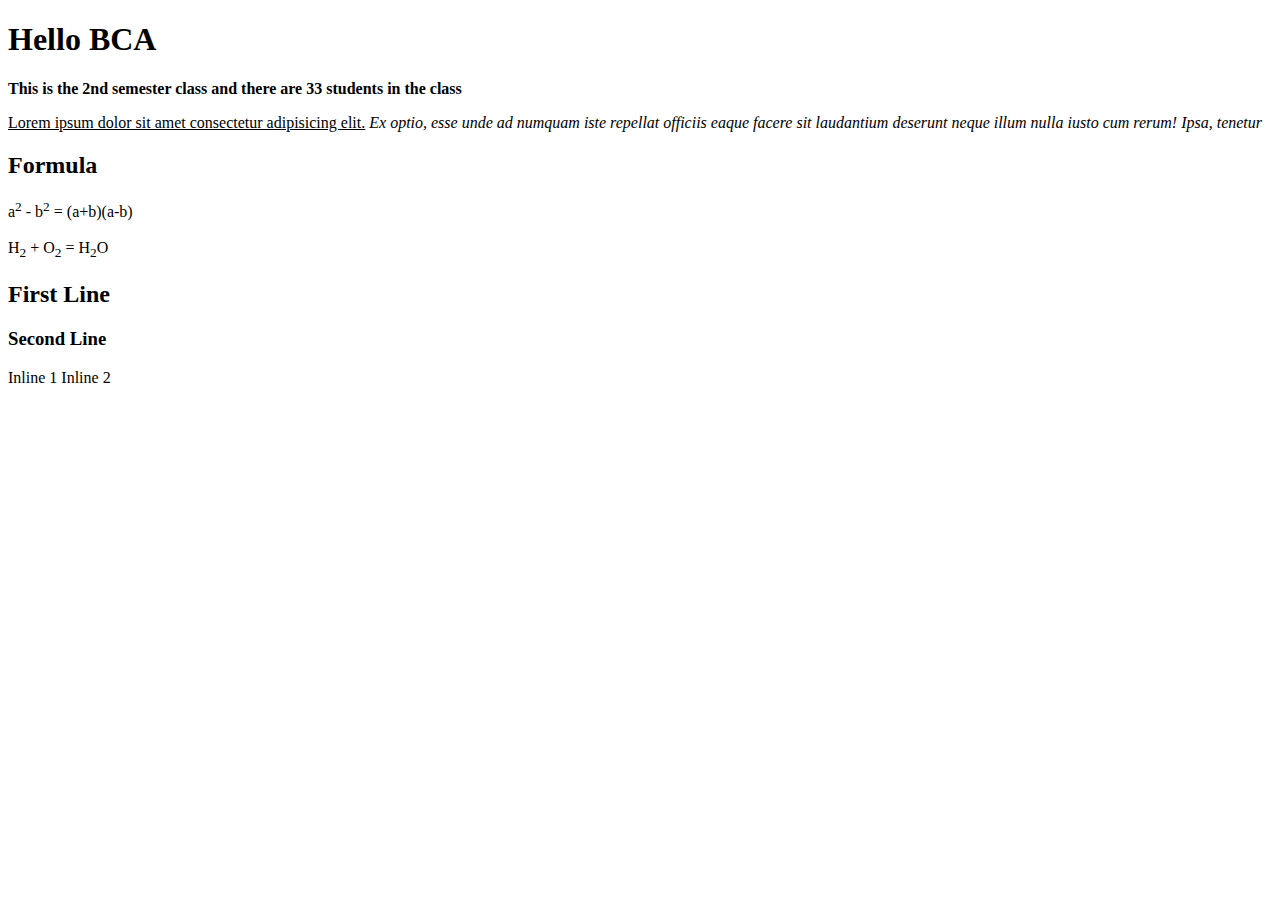
<file: html/index.html>
<!DOCTYPE html> <!--maile aba jati pani code lekhxu sabai html version 5 ko ho-->
<html lang="en">
<head>
    <meta charset="UTF-8">
    <meta name="viewport" content="width=device-width, initial-scale=1.0">
    <title>Document</title>
</head>
<body>
    <h1>Hello BCA</h1>
    <p><b>This is the 2nd semester class and there are 33 students in the class</b></p>
    <p><u>Lorem ipsum dolor sit amet consectetur adipisicing elit.</u><i> Ex optio, esse unde ad numquam iste repellat officiis eaque facere sit laudantium deserunt neque illum nulla iusto cum rerum! Ipsa, tenetur</i></p>
    <h2>Formula</h2>
     a<sup>2</sup> - b<sup>2</sup> = (a+b)(a-b)<br><br>
     H<sub>2</sub> + O<SUB>2</SUB> = H<sub>2</sub>O
     <h2>First Line</h2><h3>Second Line</h3>
     <span>Inline 1</span> <span>Inline 2</span>
</body>
</html>
</file>
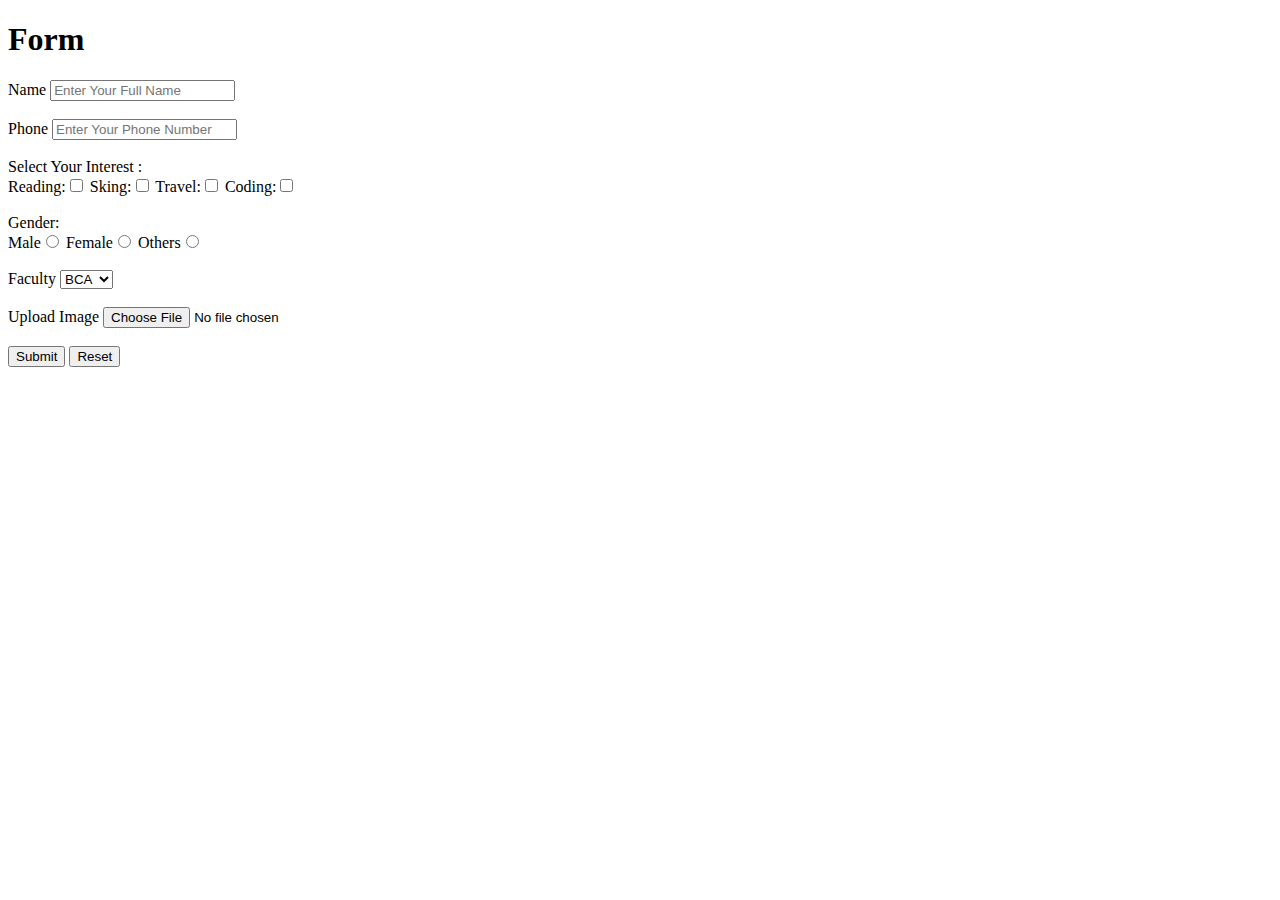
<file: html/form.html>
<!DOCTYPE html>
<html lang="en">
<head>
    <meta charset="UTF-8">
    <meta name="viewport" content="width=device-width, initial-scale=1.0">
    <title>Form</title>
</head>
<body>
    <div>
    <h1>Form</h1>
    <form action="">
    <div>
        <label for="name">Name</label>
         <input type="text" placeholder="Enter Your Full Name"id="name"> 
    </div><br>
    <div>
        <label for="phone">Phone</label>
        <input type="text" placeholder="Enter Your Phone Number" id="phone">
     </div>
     <br>
     <div>
        <label for="Interest">Select Your Interest : </label>
        <div>
        Reading:<input type="checkbox"id="interests"> 
        Sking:<input type="checkbox"id="interests">
        Travel:<input type="checkbox"id="interests">
        Coding:<input type="checkbox"id="interests">
        </div>
        <br>
        <div>
            <label for="gender">Gender:</label>
            <br>
            Male<input type="radio"name="gender">
            Female<input type="radio"name="gender">
            Others<input type="radio"name="gender">
        </div>
        <br>
        <div>
            <label for="faculty">Faculty</label>
            <select name="" id="faculty">
                <option value="bca">BCA</option>
                <option value="bim">BIM</option>
                <option value="csit">CSIT</option>
            </select>
        </div>
        <br>
        <div>
            <label for="Image">Upload Image</label>
            <input type="file" accept="" id="image">
        </div><br>
        <div>
            <input type="submit">
            <input type="reset">
        </div>
    </form>
</div>
</body>
</html>
</file>
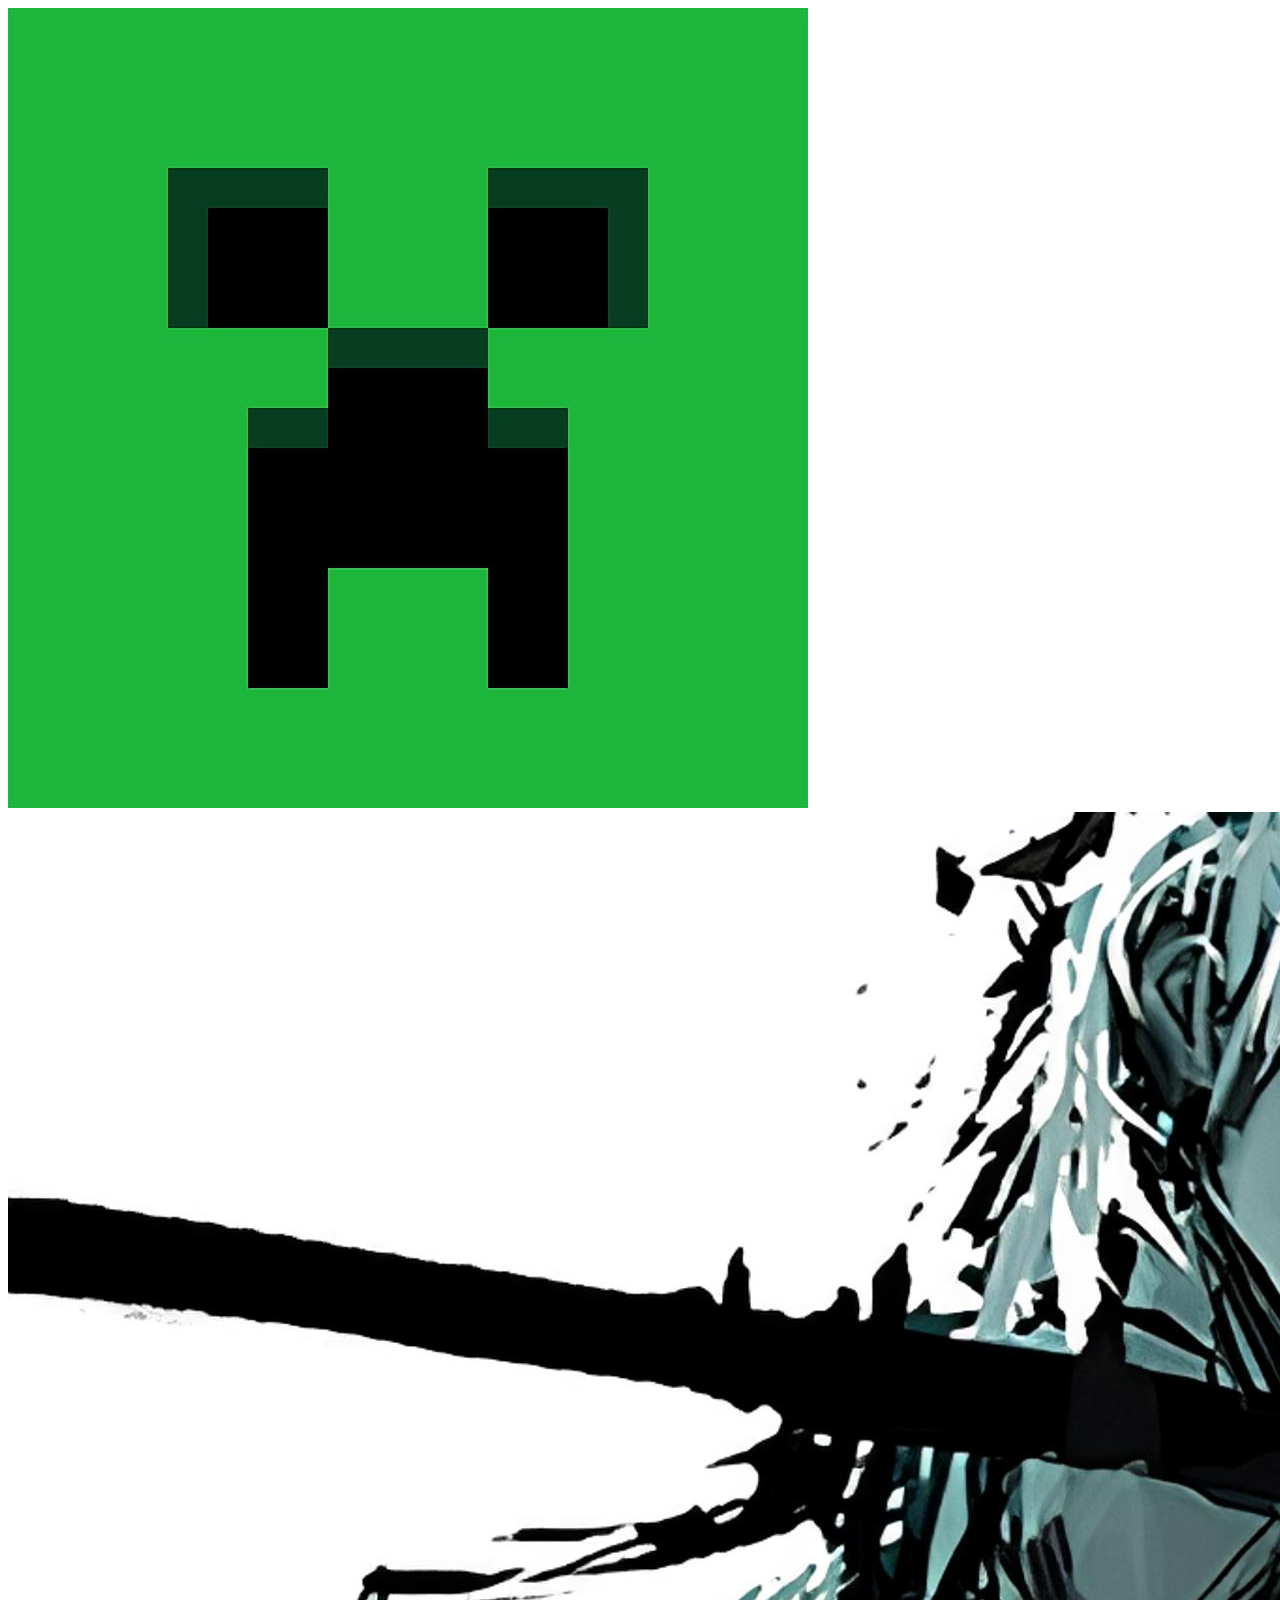
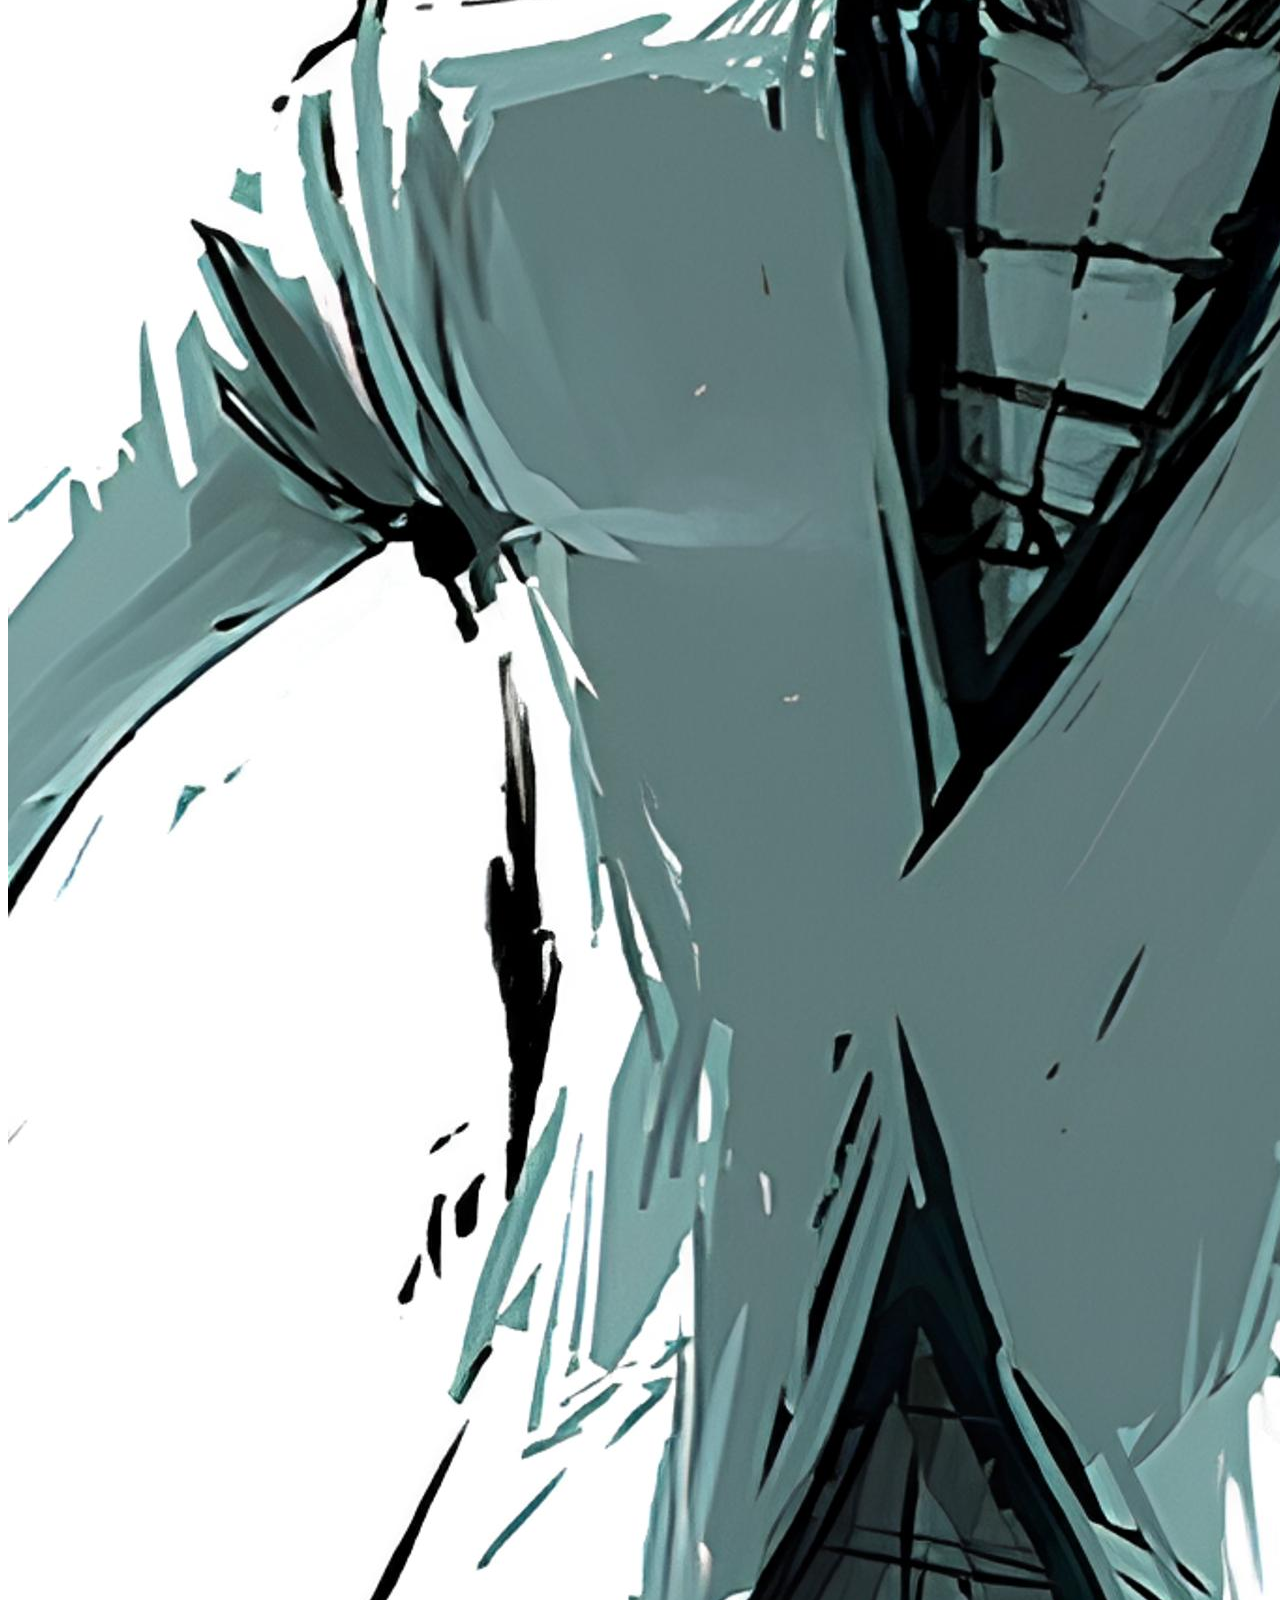
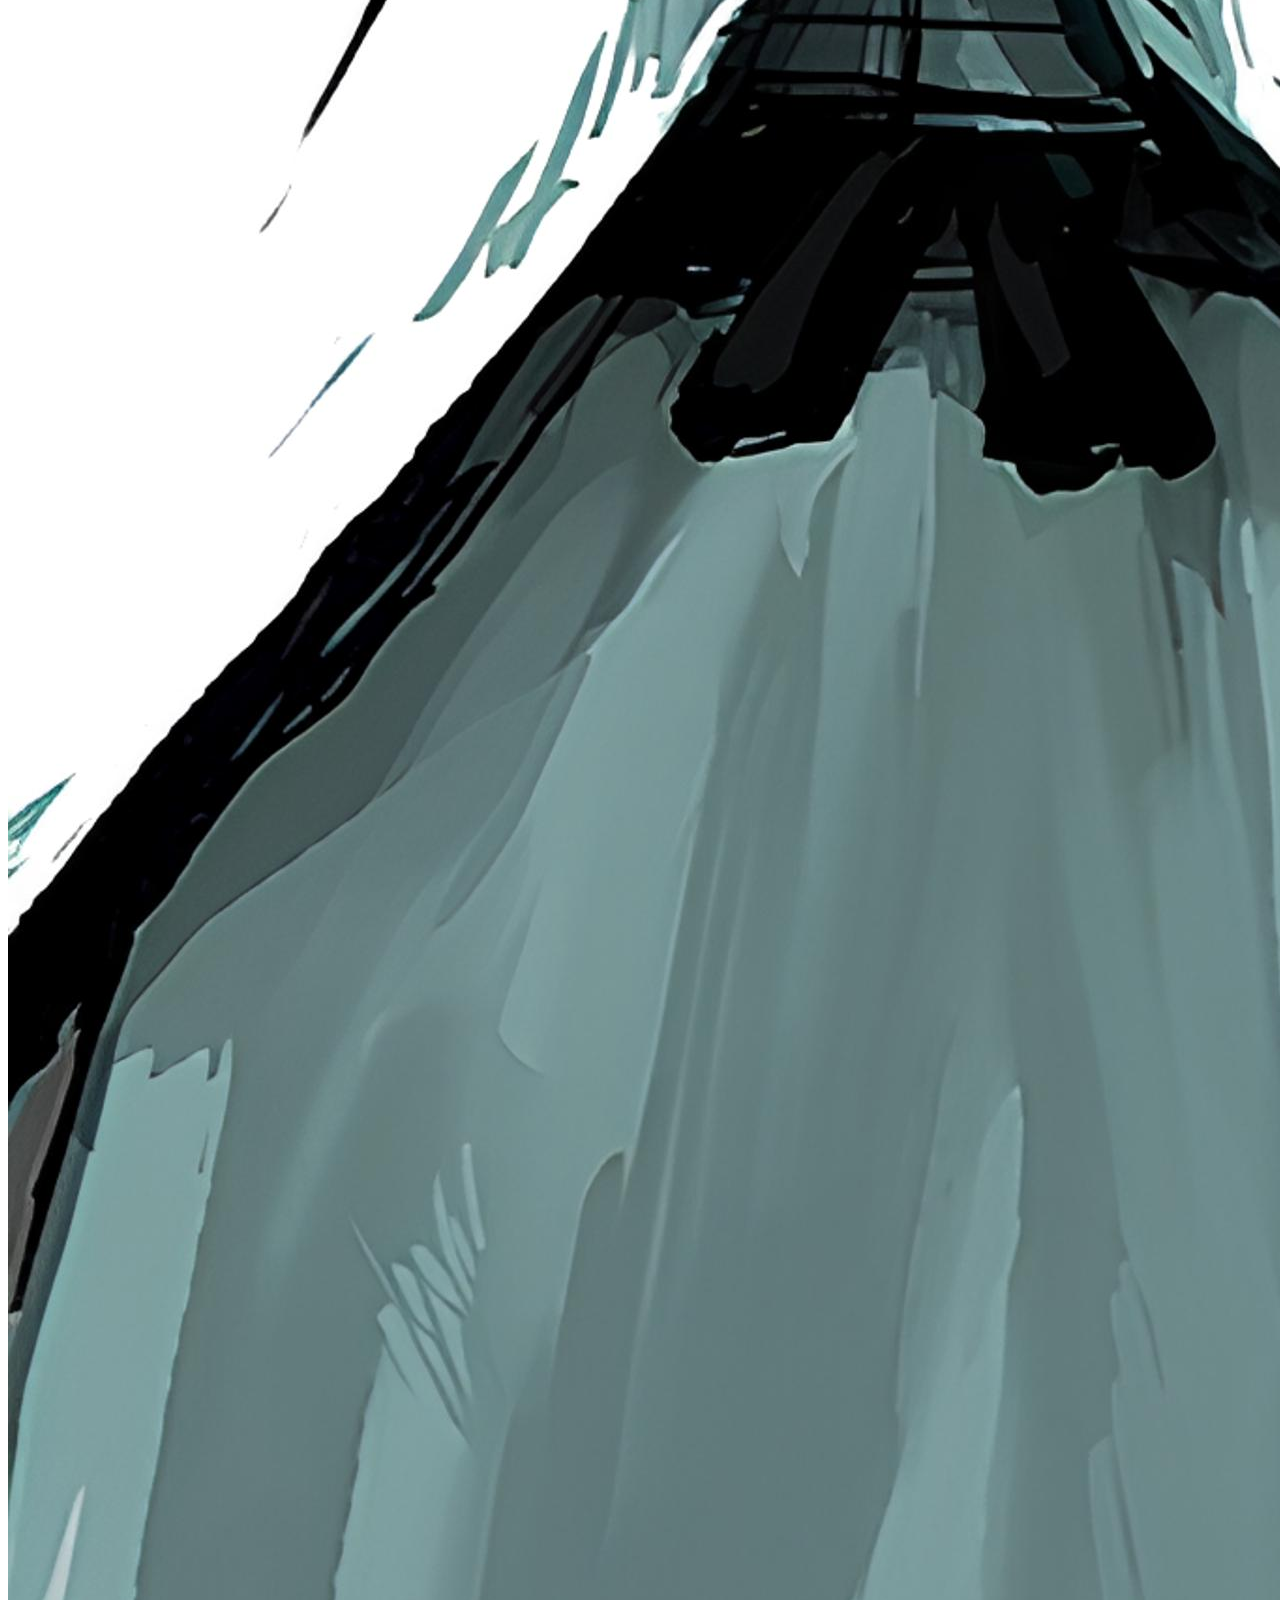
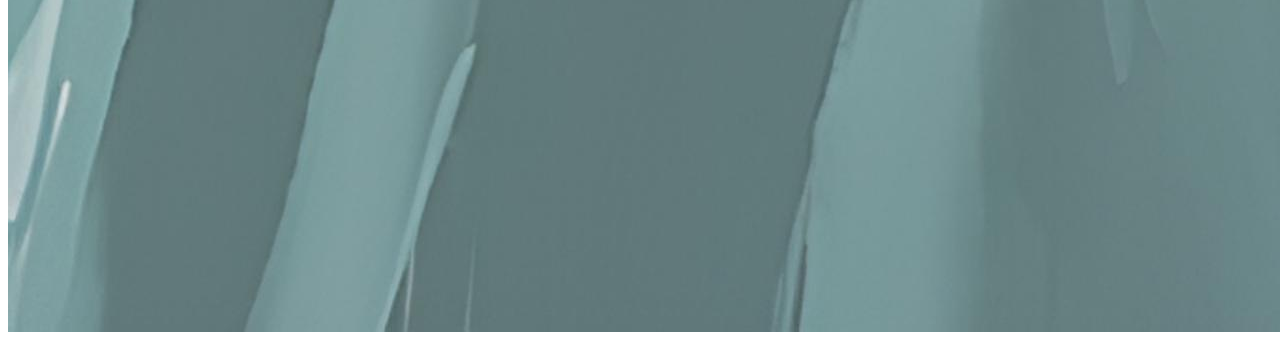
<file: html/image.html>
<!DOCTYPE html>
<html lang="en">
<head>
    <meta charset="UTF-8">
    <meta name="viewport" content="width=device-width, initial-scale=1.0">
    <title>Image Upload</title>
</head>
<body>
   <img src="../images/Creeper.jpg" alt="">
   <img src="../images/w vs i.jpg" alt="">
</body>
</html>
</file>
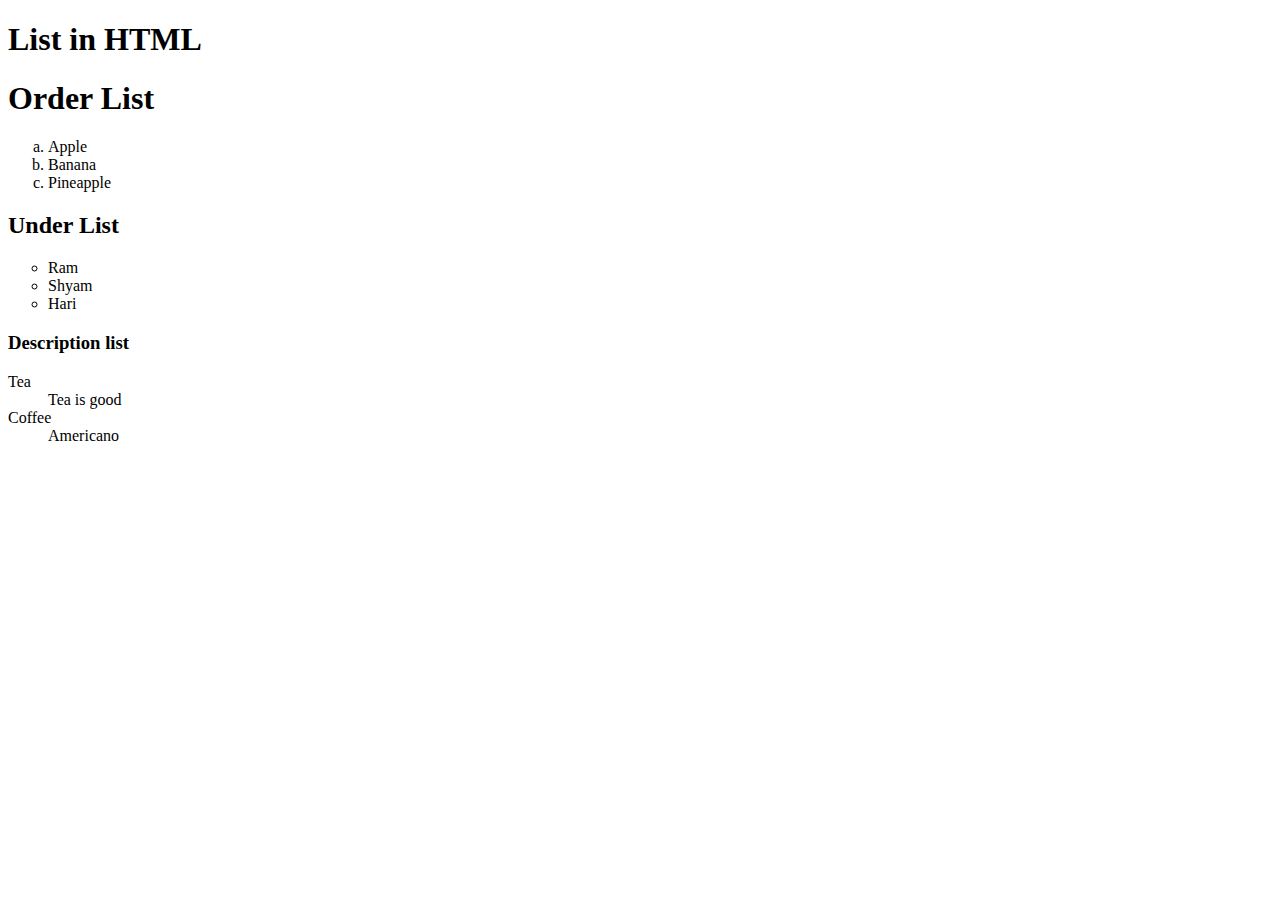
<file: html/List.html>
<!DOCTYPE html>
<html lang="en">
<head>
    <meta charset="UTF-8">
    <meta name="viewport" content="width=device-width, initial-scale=1.0">
    <title>List</title>
</head>
<body>
    <h1> List in HTML </h1>
    <div>
        <h1>Order List</h1>
        <ol type="a">
        <li>Apple</li>
        <li>Banana</li>
        <li>Pineapple</li>
    </ol>
    </div>
    <div>
        <h2>Under List</h2>
        <ul type="circle">
            <li>Ram</li>
            <li>Shyam</li>
            <li>Hari</li>
        </ul>

    </div>
    <div>
        <h3>Description list</h3>
        <dl>
            <dt>Tea</dt>
            <dd>Tea is good</dd>
            <dt>Coffee</dt>
            <dd>Americano</dd>
        </dl>
    </div>
</body>
</html>
</file>
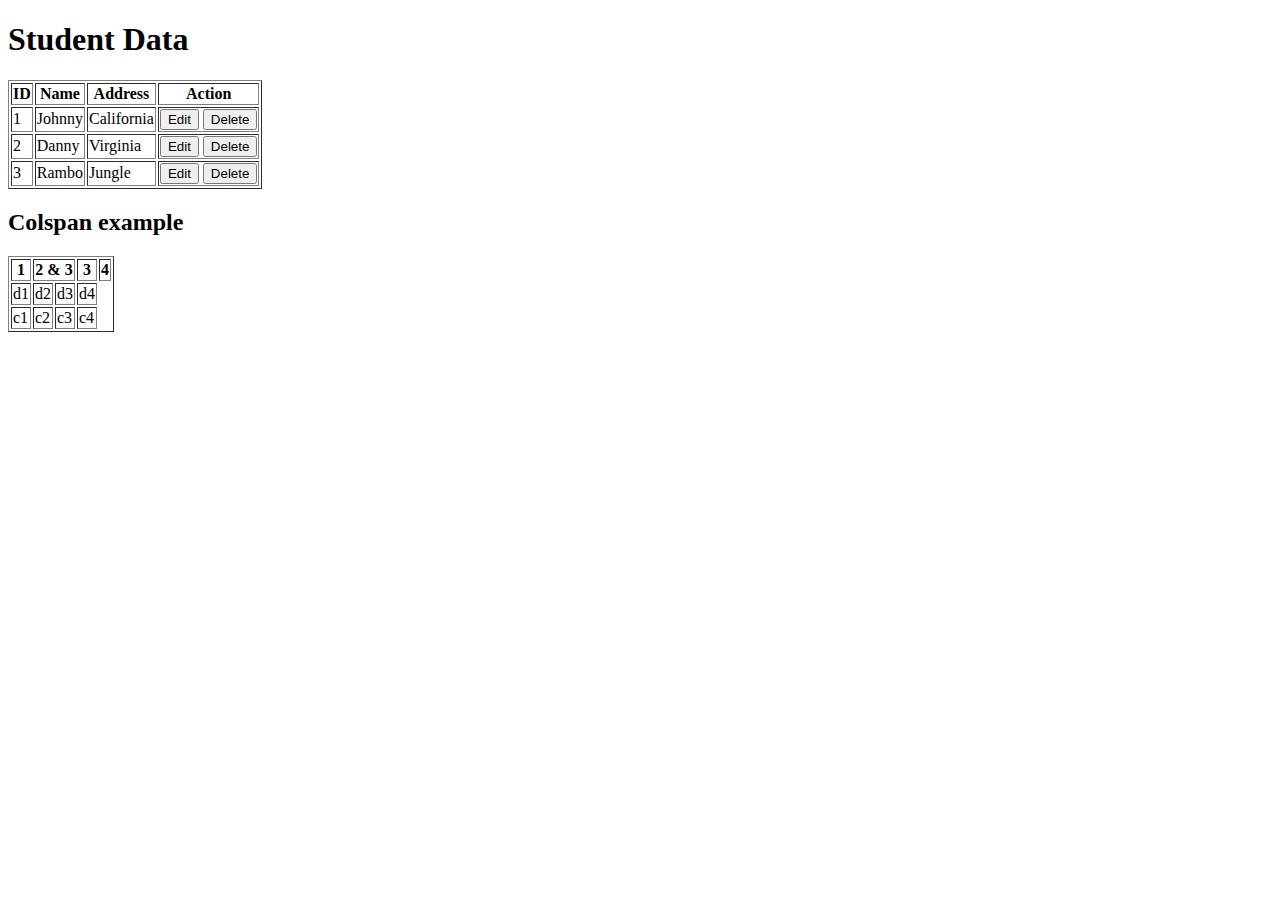
<file: html/table.html>
<!DOCTYPE html>
<html lang="en">
<head>
    <meta charset="UTF-8">
    <meta name="viewport" content="width=device-width, initial-scale=1.0">
    <title>Document</title>
</head>
<body>
    <h1>Student Data</h1>
    <table border="1">
        <tr>
            <th>ID</th>
            <th>Name</th>
            <th>Address</th>
            <th>Action</th>
        </tr>
        <tr>
            <td>1</td>
            <td>Johnny</td>
            <td>California</td>
            <td>
                <button>Edit</button>
                <button>Delete</button>
            </td>
        </tr>
        <tr>
            <td>2</td>
            <td>Danny</td>
            <td>Virginia</td>
            <td>
                <button>Edit</button>
                <button>Delete</button>
            </td>
        </tr>
        <tr>
            <td>3</td>
            <td>Rambo</td>
            <td>Jungle</td>
            <td>
                <button>Edit</button>
                <button>Delete</button>
            </td>
        </tr>
    </table>
    <h2>Colspan example</h2>
    <table border="1">
        <tr>
            <th>1</th>
            <th colspan="2">2 & 3</th>
            <th>3</th>
            <th>4</th>
        </tr>
        <tr>
            <td>d1</td>
            <td>d2</td>
            <td>d3</td>
            <td>d4</td>
        </tr>
        <tr>
            <td>c1</td>
            <td>c2</td>
            <td>c3</td>
            <td>c4</td>
        </tr>
    </table>
</body>
</html>
</file>
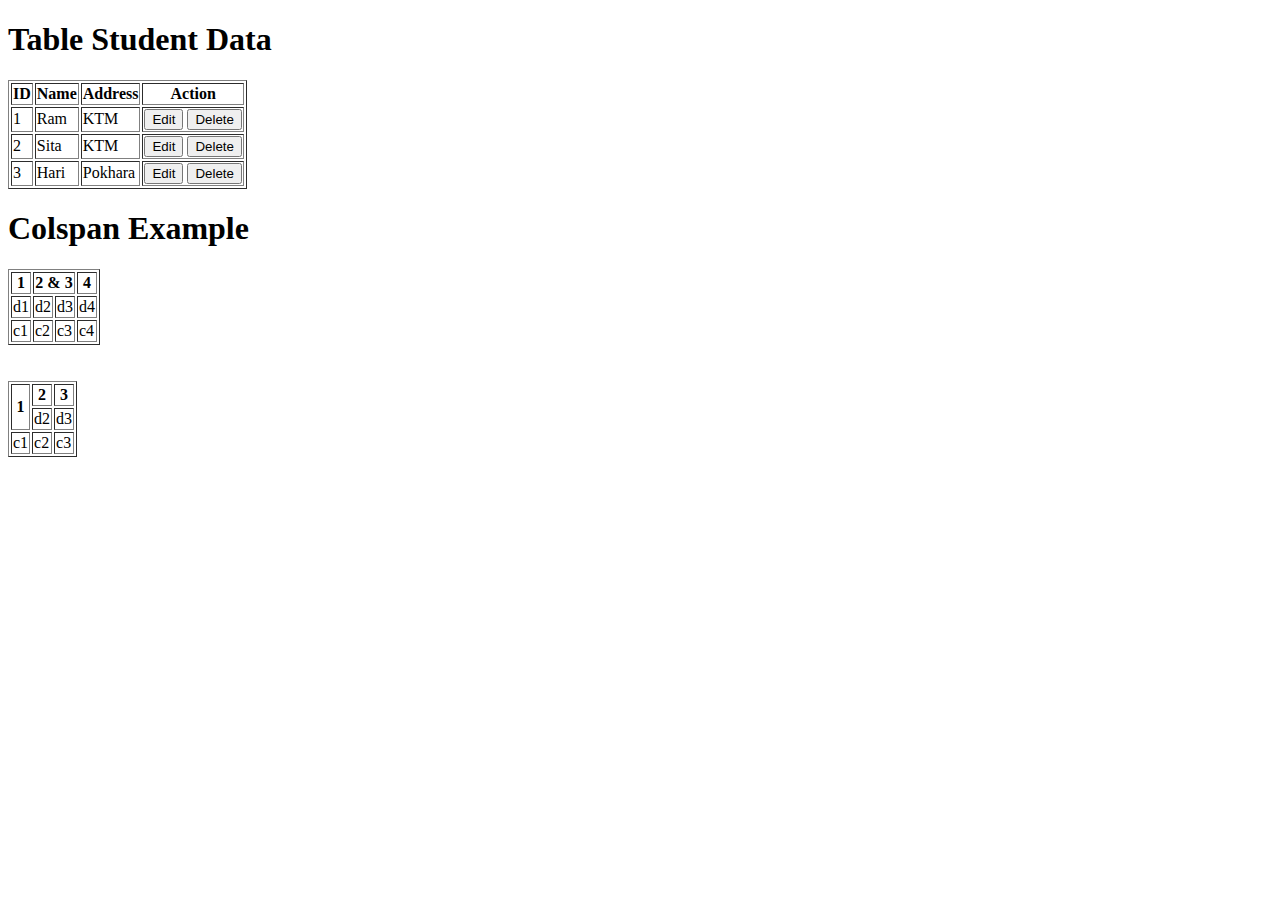
<file: html/tableee.html>
<!DOCTYPE html>
<html lang="en">
<head>
    <meta charset="UTF-8">
    <meta name="viewport" content="width=device-width, initial-scale=1.0">
    <title>Document</title>
</head>
<body>
    <h1>Table Student Data </h1>
    <Table border="1"> 
        <tr>
        <th>ID</th>
        <th>Name</th>
        <th>Address</th>
        <th>Action</th>
       </tr>
      <tr>
        <td>1</td>
        <td>Ram</td>
        <td>KTM</td>
        <td>
            <button>Edit</button>
            <button>Delete</button>
        </td>
      </tr>
      <tr>
        <td>2</td>
        <td>Sita</td>
        <td>KTM</td>
        <td>
            <button>Edit</button>
            <button>Delete</button>
        </td>
      </tr>
      <tr>
        <td>3</td>
        <td>Hari</td>
        <td>Pokhara</td>
        <td>
            <button>Edit</button>
            <button>Delete</button>
        </td>
      </tr>
    </Table>
    <h1> Colspan Example</h1>
    <table border="1">
      <tr>
        <th>1</th>
        <th colspan="2">2 & 3</th>
        <th>4</th> 
      </tr>
      <tr>
        <td>d1</td>
        <td>d2</td>
        <td>d3</td>
        <td>d4</td>
      </tr>
      <tr>
        <td>c1</td>
        <td>c2</td>
        <td>c3</td>
        <td>c4</td>
      </tr>
    </table><br><br>
    <table border="1">
      <tr>
        <th rowspan="2">1</th>
        <th>2</th>
        <th>3</th>
      </tr>
      <tr>
        <td>d2</td>
        <td>d3</td>
      </tr>
      <tr>
        <td>c1</td>
        <td>c2</td>
        <td>c3</td>
      </tr>

    </table>

</body>
</html>
</file>
